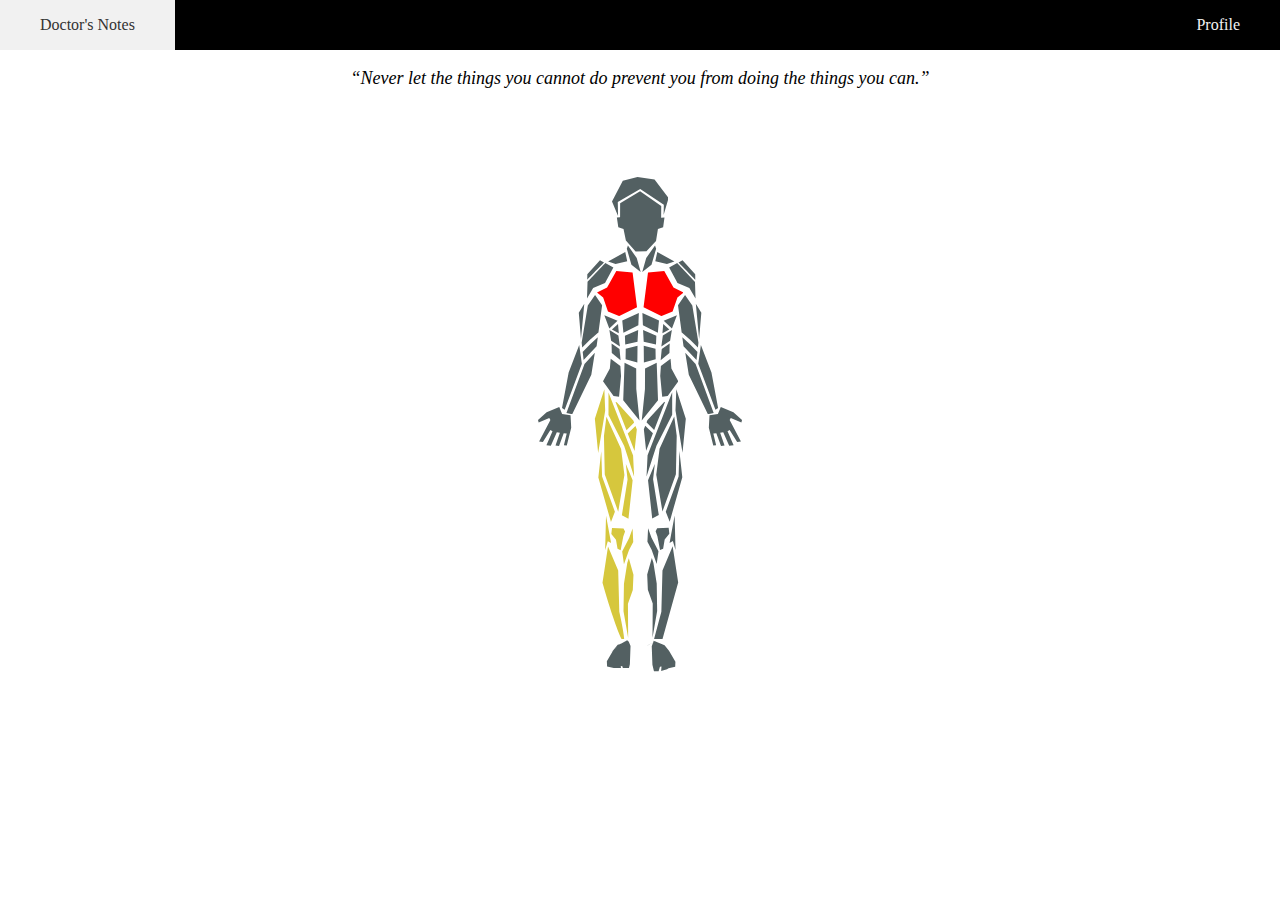
<file: index.html>
<html lang="en">
<head>
    <meta charset="UTF-8">
    <meta http-equiv="X-UA-Compatible" content="IE=edge">
    <meta name="viewport" content="width=device-width, initial-scale=1.0">
    <title>Health App</title>

    <link rel="stylesheet" href="humanBody.css">
    <link rel="stylesheet" href="index.css">

    <script type="text/javascript" src="index.js"></script>

</head>
<body>

    <div id="topBox">
        <a href="./profile.html" style="float: right">Profile</a>
        <a href="./doctorsNote.html" style="float: left">Doctor's Notes</a>
    </div>

    <div id="quoteBox">
        <p> “Never let the things you cannot do prevent you from doing the things you can.”</p>
    </div>

    <br>
    <br>

    <div class="human-body" id="hbody">
        <svg data-position='head' id='head' class='head' xmlns='http://www.w3.org/2000/svg' width='56.594' height='95.031' viewBox='0 0 56.594 95.031'><path d='M15.92 68.5l8.8 12.546 3.97 13.984-9.254-7.38-4.622-15.848zm27.1 0l-8.8 12.546-3.976 13.988 9.254-7.38 4.622-15.848zm6.11-27.775l.108-11.775-21.16-14.742L8.123 26.133 8.09 40.19l-3.24.215 1.462 9.732 5.208 1.81 2.36 11.63 9.72 11.018 10.856-.324 9.56-10.37 1.918-11.952 5.207-1.81 1.342-9.517zm-43.085-1.84l-.257-13.82L28.226 11.9l23.618 15.755-.216 10.37 4.976-17.085L42.556 2.376 25.49 0 10.803 3.673.002 24.415z'/></svg>
        <svg data-position='left-shoulder' id='left-shoulder' class='left-shoulder' xmlns='http://www.w3.org/2000/svg' width='109.532' height='46.594' viewBox='0 0 109.532 46.594'><path d='m 38.244,-0.004 1.98,9.232 -11.653,2.857 -7.474,-2.637 z M 17.005,10.536 12.962,8.35 0.306,22.35 0.244,27.675 c 0,0 16.52,-17.015 16.764,-17.14 z m 1.285,0.58 C 18.3,11.396 0.528,30.038 0.528,30.038 L -0.01,46.595 6.147,36.045 18.017,30.989 26.374,15.6 Z'/></svg>
        <svg data-position='right-shoulder' id='right-shoulder' class='right-shoulder' xmlns='http://www.w3.org/2000/svg' width='109.532' height='46.594' viewBox='0 0 109.532 46.594'><path d='m 3.2759972,-0.004 -1.98,9.232 11.6529998,2.857 7.473999,-2.637 z m 21.2379988,10.54 4.044,-2.187 12.656,14 0.07,5.33 c 0,0 -16.524,-17.019 -16.769,-17.144 z m -1.285,0.58 c -0.008,0.28 17.762,18.922 17.762,18.922 l 0.537,16.557 -6.157,-10.55 -11.871,-5.057 L 15.147997,15.6 Z'/></svg>
        <svg data-position='left-arm' id='left-arm' class='left-arm' xmlns='http://www.w3.org/2000/svg' width='156.344' height='119.25' viewBox='0 0 156.344 119.25'><path d='m21.12,56.5a1.678,1.678 0 0 1 -0.427,0.33l0.935,8.224l12.977,-13.89l1.2,-8.958a168.2,168.2 0 0 0 -14.685,14.294zm1.387,12.522l-18.07,48.91l5.757,1.333l19.125,-39.44l3.518,-22.047l-10.33,11.244zm-5.278,-18.96l2.638,18.74l-17.2,46.023l-2.657,-1.775l6.644,-35.518l10.575,-27.47zm18.805,-12.323a1.78,1.78 0 0 1 0.407,-0.24l3.666,-27.345l-7.037,-10.139l-7.258,10.58l-6.16,37.04l0.566,4.973a151.447,151.447 0 0 1 15.808,-14.87l0.008,0.001zm-13.742,-28.906l-3.3,35.276l-2.2,-26.238l5.5,-9.038z'/></svg>
        <svg data-position='right-arm' id='right-arm' class='right-arm' xmlns='http://www.w3.org/2000/svg' width='156.344' height='119.25' viewBox='0 0 156.344 119.25'><path d='m 18.997,56.5 a 1.678,1.678 0 0 0 0.427,0.33 L 18.489,65.054 5.512,51.164 4.312,42.206 A 168.2,168.2 0 0 1 18.997,56.5 Z m -1.387,12.522 18.07,48.91 -5.757,1.333 L 10.798,79.825 7.28,57.778 17.61,69.022 Z m 5.278,-18.96 -2.638,18.74 17.2,46.023 2.657,-1.775 L 33.463,77.532 22.888,50.062 Z M 4.083,37.739 A 1.78,1.78 0 0 0 3.676,37.499 L 0.01,10.154 7.047,0.015 l 7.258,10.58 6.16,37.04 -0.566,4.973 A 151.447,151.447 0 0 0 4.091,37.738 l -0.008,10e-4 z m 13.742,-28.906 3.3,35.276 2.2,-26.238 -5.5,-9.038 z'/></svg>
        <svg data-position='chest' id='chest' class='chest' xmlns='http://www.w3.org/2000/svg' width='86.594' height='45.063' viewBox='0 0 86.594 45.063'><path d='M19.32 0l-9.225 16.488-10.1 5.056 6.15 4.836 4.832 14.07 11.2 4.616 17.85-8.828-4.452-34.7zm47.934 0l9.225 16.488 10.1 5.056-6.15 4.836-4.833 14.07-11.2 4.616-17.844-8.828 4.45-34.7z'/></svg>
        <svg data-position='stomach' id='stomach' class='stomach' xmlns='http://www.w3.org/2000/svg' width='75.25' height='107.594' viewBox='0 0 75.25 107.594'><path d='M19.25 7.49l16.6-7.5-.5 12.16-14.943 7.662zm-10.322 8.9l6.9 3.848-.8-9.116zm5.617-8.732L1.32 2.15 6.3 15.6zm-8.17 9.267l9.015 5.514 1.54 11.028-8.795-5.735zm15.53 5.89l.332 8.662 12.286-2.665.664-11.826zm14.61 84.783L33.28 76.062l-.08-20.53-11.654-5.736-1.32 37.5zM22.735 35.64L22.57 46.3l11.787 3.166.166-16.657zm-14.16-5.255L16.49 35.9l1.1 11.25-8.8-7.06zm8.79 22.74l-9.673-7.28-.84 9.78L-.006 68.29l10.564 14.594 5.5.883 1.98-20.735zM56 7.488l-16.6-7.5.5 12.16 14.942 7.66zm10.32 8.9l-6.9 3.847.8-9.116zm-5.617-8.733L73.93 2.148l-4.98 13.447zm8.17 9.267l-9.015 5.514-1.54 11.03 8.8-5.736zm-15.53 5.89l-.332 8.662-12.285-2.665-.664-11.827zm-14.61 84.783l3.234-31.536.082-20.532 11.65-5.735 1.32 37.5zm13.78-71.957l.166 10.66-11.786 3.168-.166-16.657zm14.16-5.256l-7.915 5.514-1.1 11.25 8.794-7.06zm-8.79 22.743l9.673-7.28.84 9.78 6.862 12.66-10.564 14.597-5.5.883-1.975-20.74z'/></svg>
        <svg data-position='left-leg' id='left-leg' class='left-leg' xmlns='http://www.w3.org/2000/svg' width='93.626' height='250.625' viewBox='0 0 93.626 250.625'><path d='m 18.00179,139.99461 -0.664,5.99 4.647,5.77 1.55,9.1 3.1,1.33 2.655,-13.755 1.77,-4.88 -1.55,-3.107 z m 20.582,0.444 -3.32,9.318 -7.082,13.755 1.77,12.647 5.09,-14.2 4.205,-7.982 z m -26.557,-12.645 5.09,27.29 -3.32,-1.777 -2.656,8.875 z m 22.795,42.374 -1.55,4.88 -3.32,20.634 -0.442,27.51 4.65,26.847 -0.223,-34.39 4.87,-13.754 0.663,-15.087 z m -10.623,12.424 1.106,41.267 c 14.157565,64.57987 -5.846437,10.46082 -16.8199998,-29.07 l 5.5329998,-36.384 z m -9.71,-178.164003 0,22.476 15.71,31.073 9.923,30.850003 -1.033,-21.375 z m 25.49,30.248 0.118,-0.148 -0.793,-2.024 -16.545,-18.16 -1.242,-0.44 10.984,28.378 z m -6.255,10.766 6.812,17.6 2.274,-21.596 -1.344,-3.43 z m -26.4699998,17.82 0.827,25.340003 12.8159998,35.257 -3.928,10.136 -12.6099998,-44.51 z M 31.81879,76.04161 l 0.345,0.826 6.47,15.48 -4.177,38.342 -6.594,-3.526 5.715,-35.7 z m -21.465,-74.697003 0.827,21.373 L 4.1527902,65.02561 0.84679017,30.870607 Z m 2.068,27.323 14.677,32.391 3.307,26.000003 -6.2,36.58 -13.437,-37.241 -0.8269998,-38.342003 z'/></svg>
        <svg data-position='right-leg' id='right-leg' class='right-leg' xmlns='http://www.w3.org/2000/svg' width='80' height='250.625' viewBox='0 0 80 250.625'><path d='m 26.664979,139.7913 0.663,5.99 -4.647,5.77 -1.55,9.1 -3.1,1.33 -2.655,-13.755 -1.77,-4.88 1.55,-3.107 z m -20.5820002,0.444 3.3200005,9.318 7.0799997,13.755 -1.77,12.647 -5.0899997,-14.2 -4.2000005,-7.987 z m 3.7620005,29.73 1.5499997,4.88 3.32,20.633 0.442,27.51 -4.648,26.847 0.22,-34.39 -4.8670002,-13.754 -0.67,-15.087 z m 10.6229997,12.424 -1.107,41.267 -8.852,33.28 9.627,-4.55 16.046,-57.8 -5.533,-36.384 z m -13.9460002,74.991 c -5.157661,19.45233 -2.5788305,9.72616 0,0 z M 30.177979,4.225305 l 0,22.476 -15.713,31.072 -9.9230002,30.850005 1.033,-21.375005 z m -25.4930002,30.249 -0.118,-0.15 0.793,-2.023 16.5450002,-18.16 1.24,-0.44 -10.98,28.377 z m 6.2550002,10.764 -6.8120002,17.6 -2.274,-21.595 1.344,-3.43 z m 26.47,17.82 -0.827,25.342005 -12.816,35.25599 3.927,10.136 12.61,-44.50999 z m -24.565,12.783005 -0.346,0.825 -6.4700002,15.48 4.1780002,38.34199 6.594,-3.527 -5.715,-35.69999 z m 19.792,51.74999 -5.09,27.29 3.32,-1.776 2.655,8.875 z m 1.671,-126.452995 -0.826,21.375 7.03,42.308 3.306,-34.155 z m -2.066,27.325 -14.677,32.392 -3.308,26.000005 6.2,36.57999 13.436,-37.23999 0.827,-38.340005 z'/></svg>
        <svg data-position='left-hand' id='left-hand' class='left-hand' xmlns='http://www.w3.org/2000/svg' width='90' height='38.938' viewBox='0 0 90 38.938'><path d='m 21.255,-0.00198191 2.88,6.90000201 8.412,1.335 0.664,12.4579799 -4.427,17.8 -2.878,-0.22 2.8,-11.847 -2.99,-0.084 -4.676,12.6 -3.544,-0.446 4.4,-12.736 -3.072,-0.584 -5.978,13.543 -4.428,-0.445 6.088,-14.1 -2.1,-1.25 L 4.878,34.934 1.114,34.489 12.4,12.9 11.293,11.12 0.665,15.57 0,13.124 8.635,5.3380201 Z' /></svg>
        <svg data-position='right-hand' id='right-hand' class='right-hand' xmlns='http://www.w3.org/2000/svg' width='90' height='38.938' viewBox='0 0 90 38.938'><path d='m 13.793386,-0.00198533 -2.88,6.90000163 -8.4120002,1.335 -0.664,12.4579837 4.427,17.8 2.878,-0.22 -2.8,-11.847 2.99,-0.084 4.6760002,12.6 3.544,-0.446 -4.4,-12.736 3.072,-0.584 5.978,13.543 4.428,-0.445 -6.088,-14.1 2.1,-1.25 7.528,12.012 3.764,-0.445 -11.286,-21.589 1.107,-1.78 10.628,4.45 0.665,-2.447 -8.635,-7.7859837 z'/></svg>
        <svg data-position='left-foot' id='left-foot' class='left-foot' xmlns='http://www.w3.org/2000/svg' width='30' height='30' viewBox='0 0 30 30'><path d='m 19.558357,1.92821 c -22.1993328,20.55867 -11.0996668,10.27933 0,0 z m 5.975,5.989 -0.664,18.415 -1.55,6.435 -4.647,0 -1.327,-4.437 -1.55,-0.222 0.332,4.437 -5.864,-1.778 -1.5499998,-0.887 -6.64,-1.442 -0.22,-5.214 6.418,-10.87 4.4259998,-5.548 c 9.991542,-3.26362 9.41586,-8.41457 12.836,1.111 z'/></svg>
        <svg data-position='right-foot' id='right-foot' class='right-foot' xmlns='http://www.w3.org/2000/svg' width='90' height='38.938' viewBox='0 0 90 38.938'><path d='m 11.723492,2.35897 c -40.202667,20.558 -20.1013335,10.279 0,0 z m -5.9740005,5.989 0.663,18.415 1.546,6.435 4.6480005,0 1.328,-4.437 1.55,-0.222 -0.333,4.437 5.863,-1.778 1.55,-0.887 6.638,-1.442 0.222,-5.214 -6.418,-10.868 -4.426,-5.547 -10.8440005,-4.437 z'/> </svg>
    </div>

    <!-- Data Showing //-->
    <!-- <div  style="display: block; width: 100%; text-align: center;"> -->
        <div id="area">
            <!-- <div style="width: 300px;"> -->
                <div id="data" ></div>
            <div id="condition" style="font-size: large; "></div>
            <br>
            <div id="summary" style="font-size:large;"></div>
            <br>
            <div id="btn"></div>
            <!-- </div> -->
            
        </div>
        
<!-- </div> -->
    
    <!--// Data Showing -->



</body>
</html>
</file>
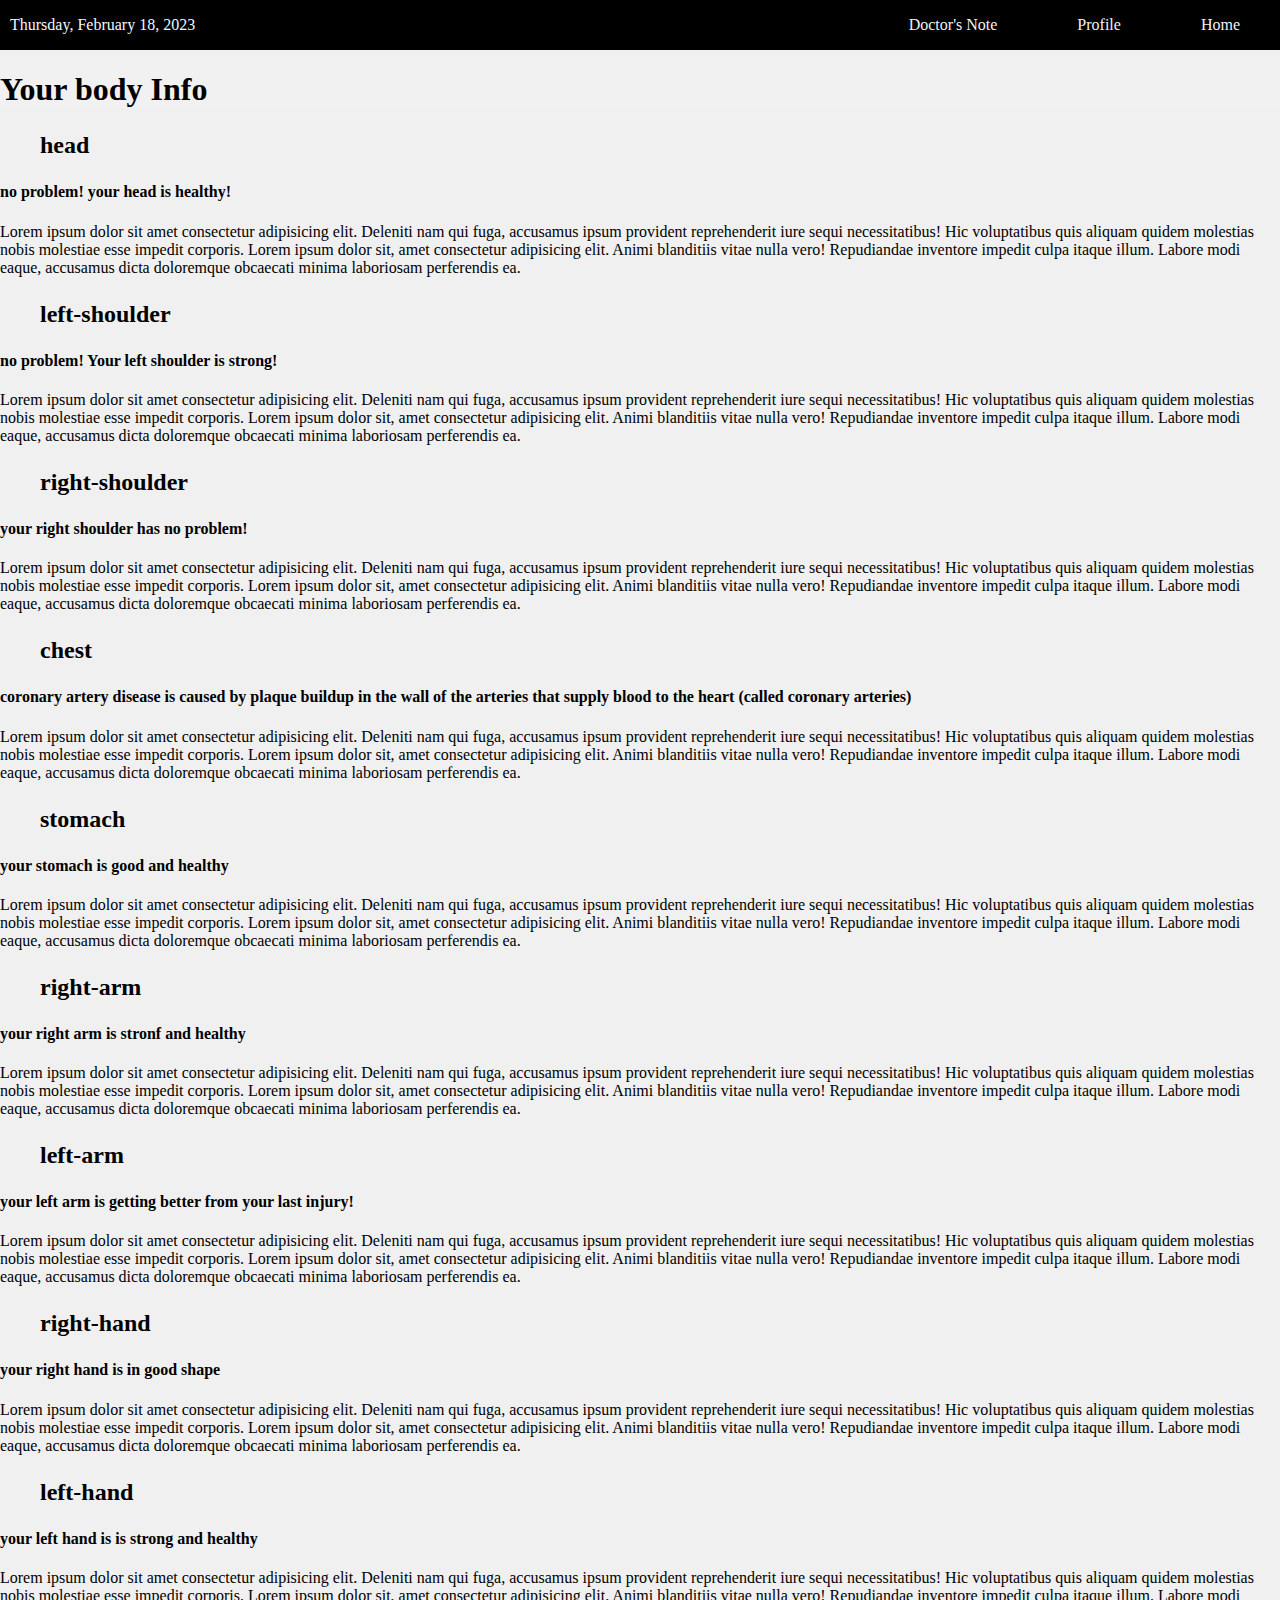
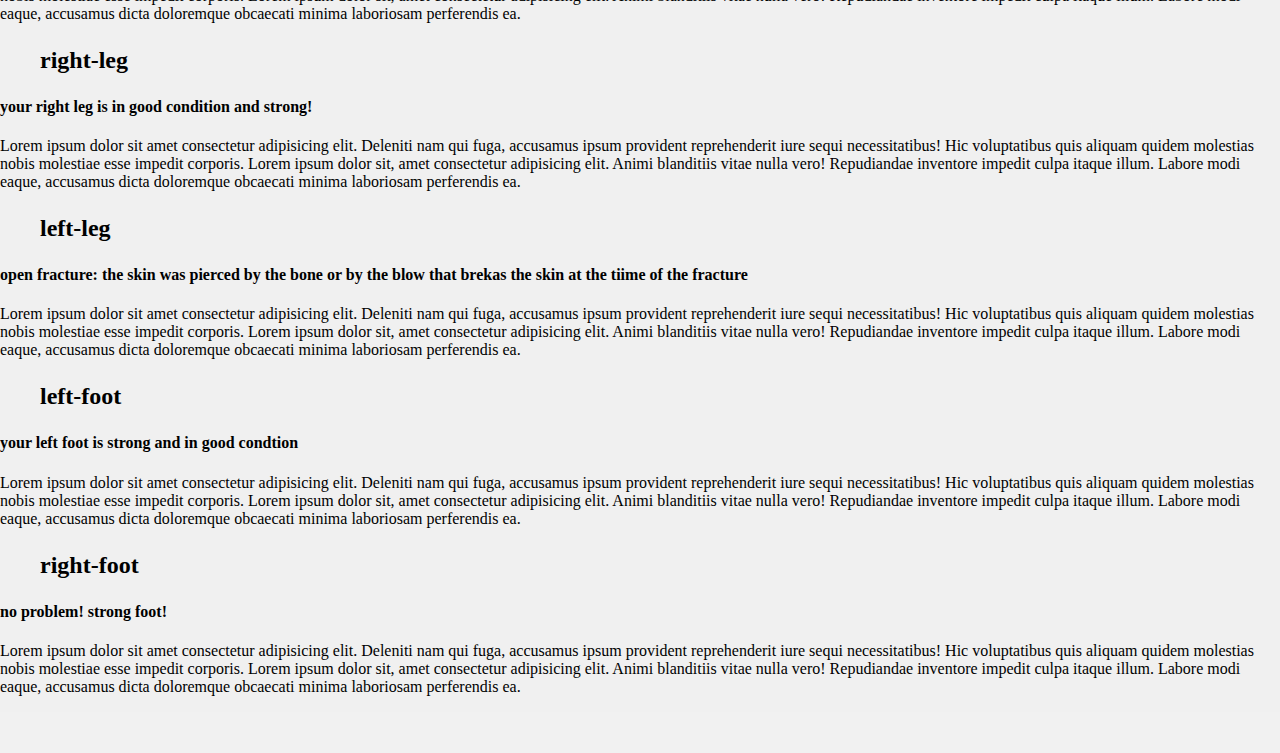
<file: moreInfo.html>
<!DOCTYPE html>
<html lang="en">
<head>
    <meta charset="UTF-8">
    <meta http-equiv="X-UA-Compatible" content="IE=edge">
    <meta name="viewport" content="width=device-width, initial-scale=1.0">
    <title>More Info</title>

    <link rel="stylesheet" href="moreInfo.css">

</head>
<body>

    <div id="topBox">
        <a href="./index.html" style="float: right;">Home</a>
        <a href="./profile.html"style="float: right;"> Profile</a>
        <a href="./doctorsNote.html" style="float: right;"> Doctor's Note</a>
        <p style="float: left; color: aliceblue; padding-left: 10px;">Thursday, February 18, 2023</p>
    </div>

    <div class="header">
        <h1>Your body Info</h1>
    </div>

    <p id="info"></p>

    <div class="footer">
        <h1></h1>
    </div>




    <script src="moreInfo.js"></script>
</body>
</html>
</file>
<file: humanBody.css>
.human-body {
    width: 207px;
    position: relative;
    padding-top: 240px;
    height: 260px;
    display: block;
    margin: 40px auto;
}

.human-body svg:hover {
    cursor: pointer;
}

.human-body svg:hover path {
    fill: #ccc6c3;
    
}

.human-body svg {
    position: absolute;
    left: 50%;
    fill: #536062; /*the human body color */
}

.human-body svg#head {
    margin-left: -28.5px;
    top: -6px;
}

.human-body svg#left-shoulder {
    margin-left: -53.5px;
    top: 69px;
}

.human-body svg#right-shoulder {
    margin-left: 13.5px;
    top: 69px;
}

.human-body svg#left-arm {
    margin-left: -78px;
    top: 112px;
}

.human-body svg#right-arm {
    margin-left: 38px;
    top: 112px;
    z-index: 10001;
}

.human-body svg#chest {
    margin-left: -43.5px;
    top: 88px;
    fill: red;
}

.human-body svg#stomach {
    margin-left: -37.5px;
    top: 130px;
}

.human-body svg#left-leg {
    margin-left: -46.5px;
    top: 205px;
    z-index: 9999;
    fill: rgb(214, 199, 61);
}

.human-body svg#right-leg {
    margin-left: 1.5px;
    top: 205px;
    z-index: 9999;
}

.human-body svg#left-hand {
    margin-left: -102.5px;
    top: 224px;
}

.human-body svg#right-hand {
    margin-left: 66.5px;
    top: 224px;
    z-index: 10000;
}

.human-body svg#left-foot {
    margin-left: -35.5px;
    top: 455px;
}

.human-body svg#right-foot {
    margin-left: 5.5px;
    top: 455px;
}

#area {

    display: block;
    text-align: center;
    width: 100%;
    clear: both;
    padding: 10px;
    text-align: center;
    font-size: 25px;
    font-family: Courier New;
   
}
#btn1{
    border-radius: 16px;
    
}

/* #area #data {
    color: black;
} */
</file>
<file: index.css>
/* # is an id selector: use only once*/
/* . is a class selector: use multiple times*/

body{
    background-image: url('https://t4.ftcdn.net/jpg/00/85/63/29/360_F_85632977_1uaxH5KEDsl7YxtrfI5htbIboSCxvFKm.jpg');
    -webkit-background-size: cover;
    -moz-background-size: cover;
    -o-background-size: cover;
    background-size: cover;
    margin: 0px;
    padding: 0px;
}

/*=====TOP BOX=====*/
#topBox {
    background-color: black;
    overflow: hidden;
    height:50px; 
    position:-webkit-sticky; 
    position:sticky; 
    top:0;
}

#topBox a {
    color: #f2f2f2;
    text-decoration: none;
    display: flex;
    padding: 16px 40px;
    text-align: center;
}

#topBox a:hover {
    background-color: #f1f1f1;
    color: #333;
}

/*=====ENDTOP BOX=====*/

#quoteBox {
    text-align: center;
    font-style: italic;
    font-size: large;
    margin-left: 4%;
    margin-right: 4%;
    height: auto;
}
</file>
<file: moreInfo.css>
/* # is an id selector: use only once*/
/* . is a class selector: use multiple times*/

body{
    background-color: #f0f0f0;
    margin: 0px;
    padding: 0px;
}

.header {
    background-color: #F1F1F1;
    text-align: left;
}

/*=====TOP BOX=====*/
#topBox {
    background-color: black;
    overflow: hidden;
    height:50px; 
    position:-webkit-sticky; 
    position:sticky; 
    top:0;
}

#topBox a {
    color: #f2f2f2;
    text-decoration: none;
    display: block;
    padding: 16px 40px;
    text-align: center;
}

#topBox a:hover {
    background-color: #f1f1f1;
    color: #333;
}

/*=====ENDTOP BOX=====*/

.footer {
    background-color: #F1F1F1;
    text-align: center;
    padding: 10px;
  }
</file>
